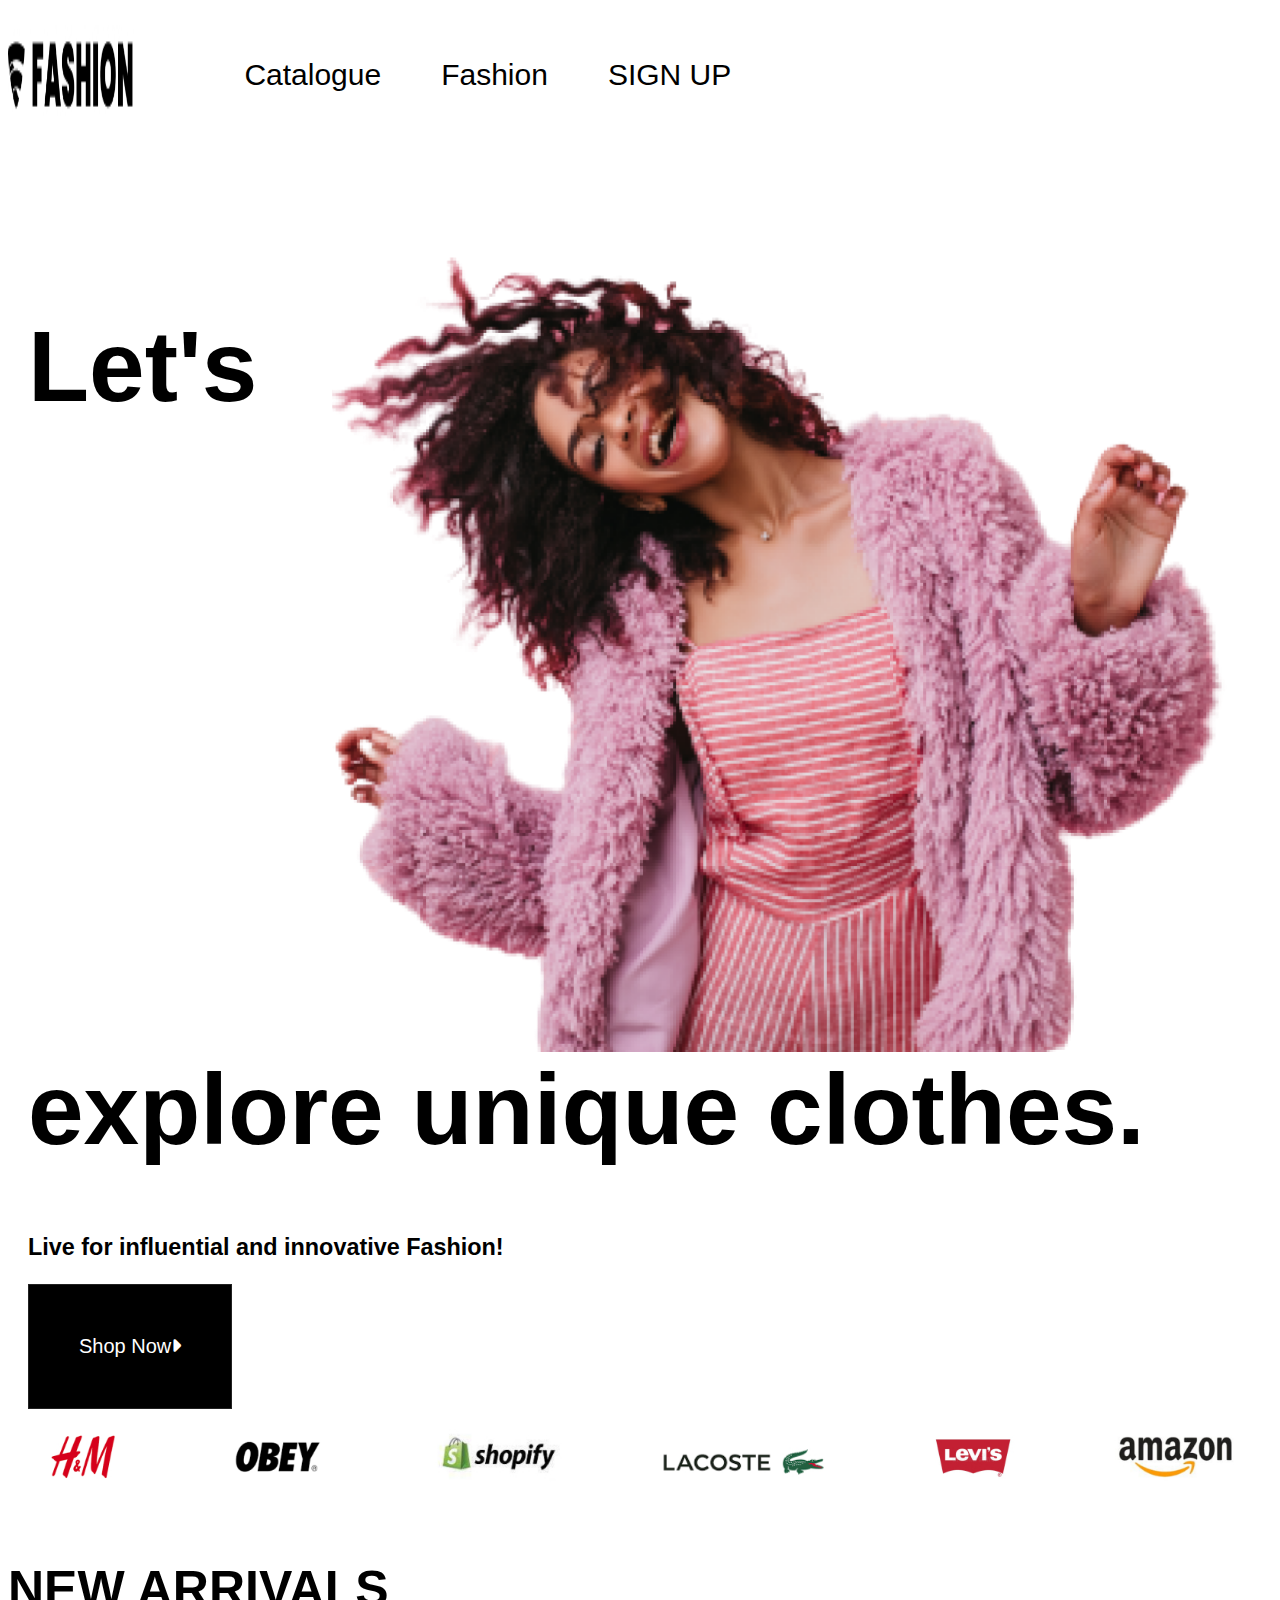
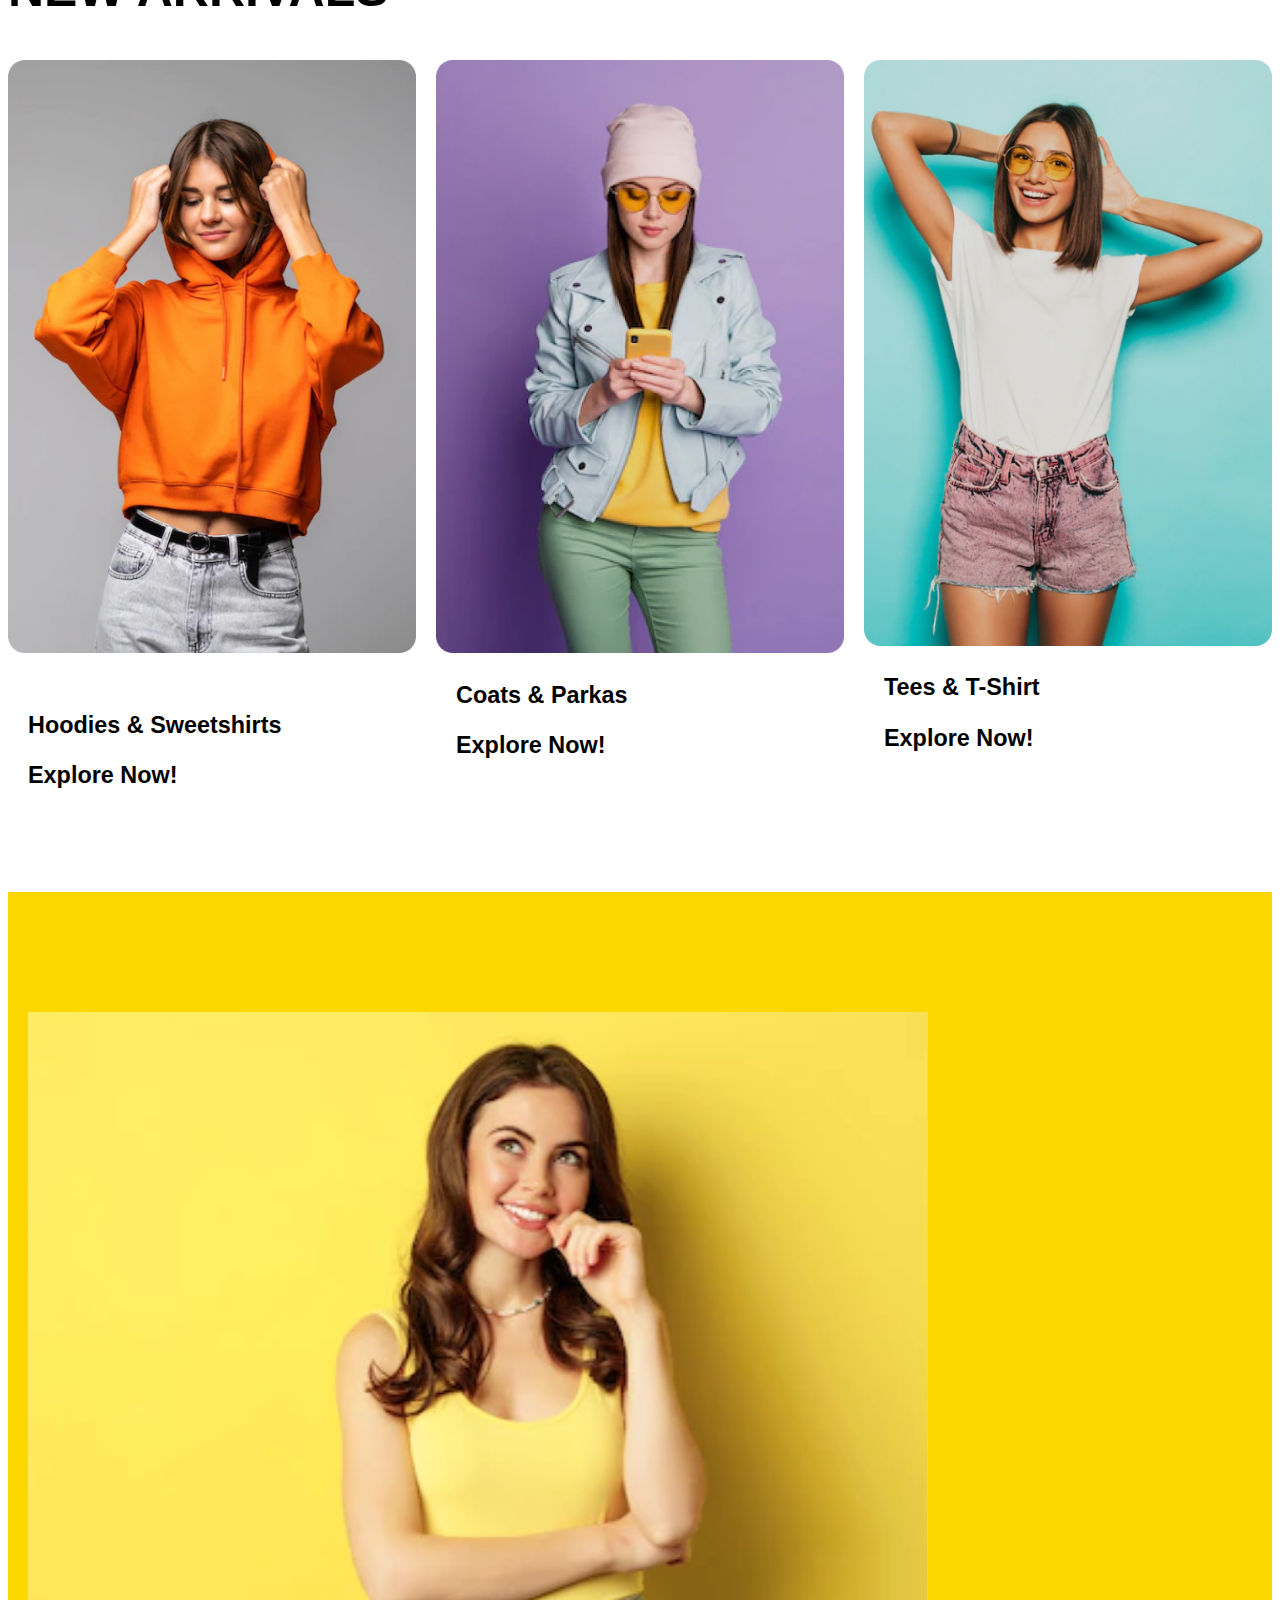
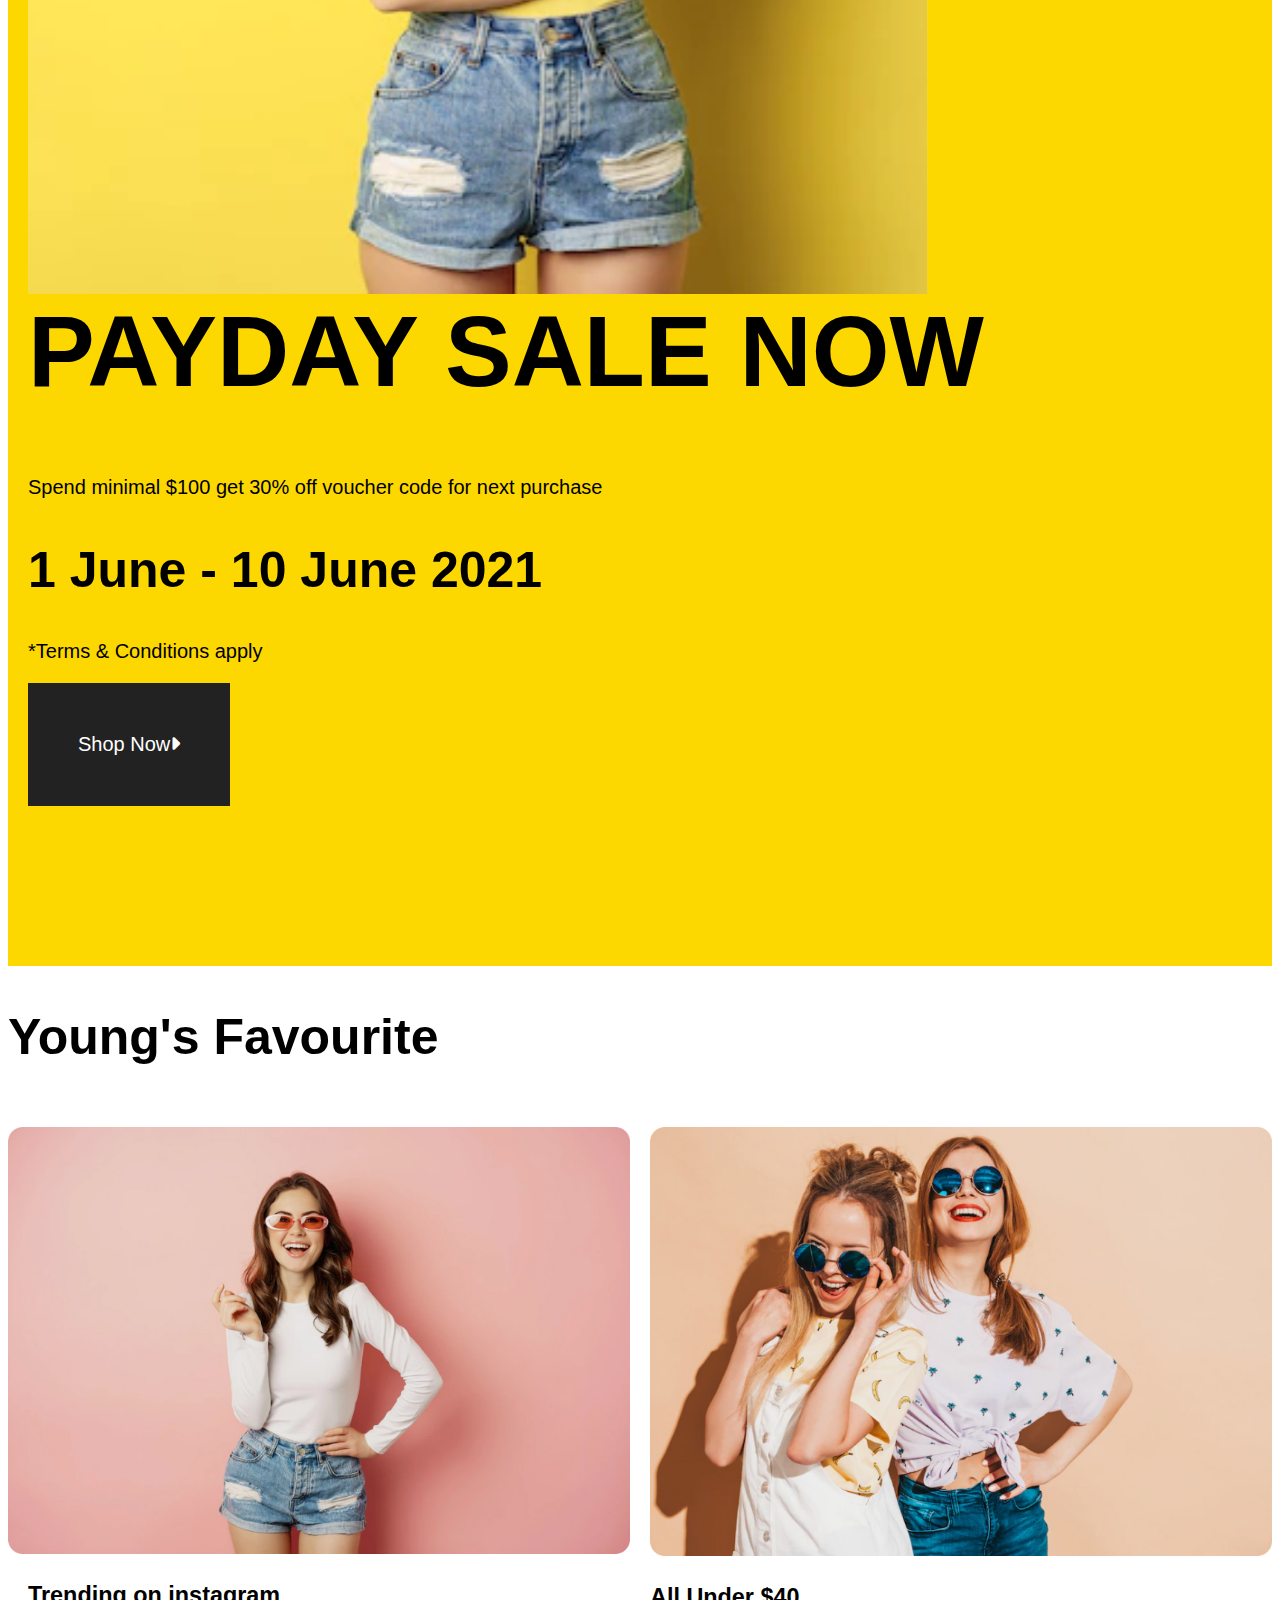
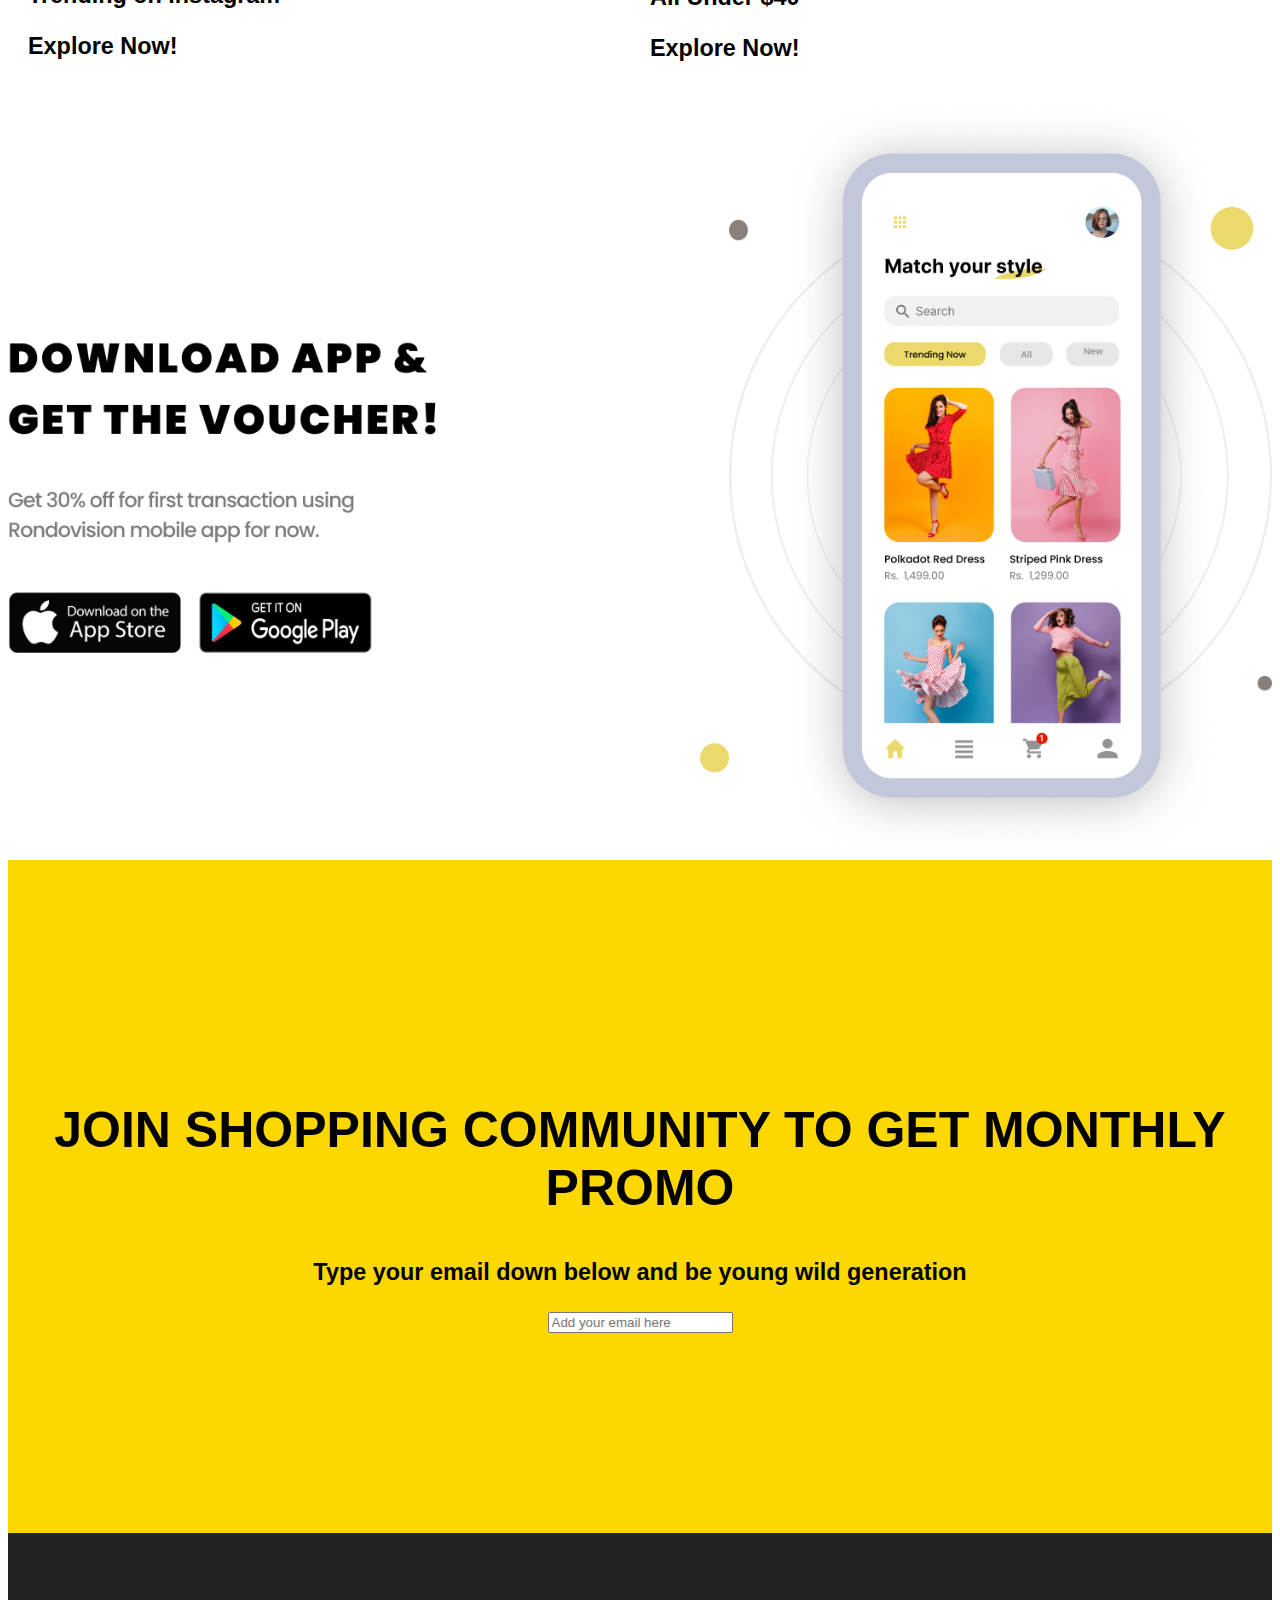
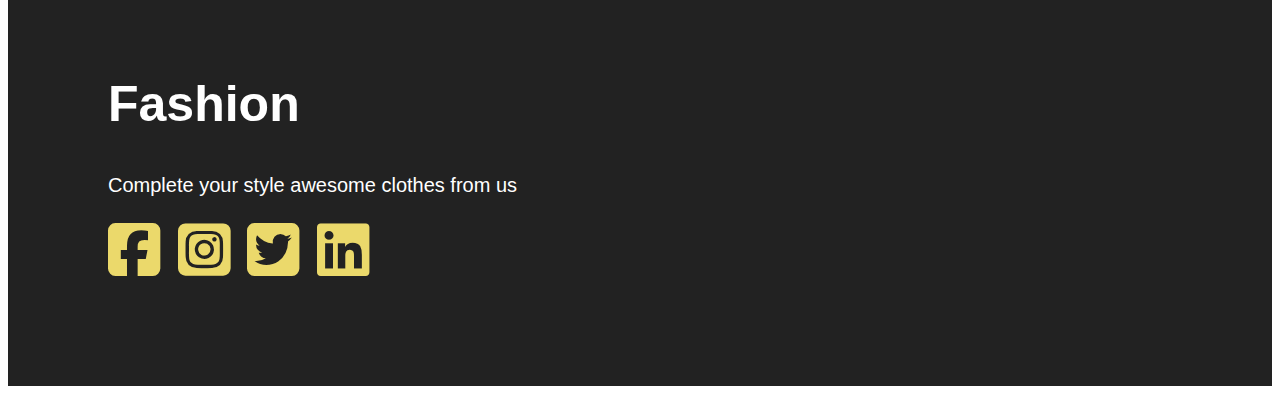
<file: index.html>
<!DOCTYPE html>
<html lang="en">

<head>
    <meta charset="UTF-8">
    <meta name="viewport" content="width=device-width, initial-scale=1.0">
    <title>Midterm</title>
    <!-- Icon liststyles -->
    <link rel="stylesheet" href="https://cdnjs.cloudflare.com/ajax/libs/font-awesome/6.5.1/css/all.min.css">
    <!-- Style sheet -->
    <link rel="stylesheet" href="css/main.css">
    <link rel="stylesheet" href="content.html">
    <link rel="stylesheet" href="contact.html">
</head>

<body>
    <!-- skip-links -->
    <ul class="skip-links">
        <li><a href="#hoodies">hoodies</a></li>
        <li><a href="#payday">payday</a></li>
        <li><a href="#promos">promos</a></li>
    </ul>
    <div class="container">
        <header role="banner">
            <!-- Navigation -->
            <nav class="main-nav">
                <img src="images/Frame 57.jpg" alt="logo">
                <ul role="navigation">
                    <ul class="nav-list">
                        <li><a href="index.html" aria-label="current">Catalogue</a></li>
                        <li><a href="content.html" aria-label="content">Fashion</a></li>
                        <li><a href="contact.html" aria-label="contact">SIGN UP</a></li>
                    </ul>
                </ul>
            </nav>
        </header>
        <!-- Main Page -->
        <main role="main">
            <section class="explores">
                <div class="explore">
                    <img src="images/incendiary-fantastically-beautiful-girl-coat-eco-fur-moves-fun-picture-lovely-lady-pink-clothes-removebg-preview 1.png"alt="pink-coat">
                    <h1>Let's explore unique clothes.</h1>
                    <h3>Live for influential and innovative Fashion!</h3>
                    <div class="us">
                        <a href="index.html" target="_blank">Shop Now<i class="fa-solid fa-caret-right"></i></a>
                    </div>
                </div>
            </section>
            <section class="eight" id="eight">
                <div class="abouts">
                    <img src="images/Frame 8.jpg" alt="applications">
                </div>
            </section>
            <h2>NEW ARRIVALS</h2>
            <!-- Services Cards -->
            <div class="cards">
                <section class="hoodies" id="hoodies">
                    <img src="images/Rectangle 20.jpg" alt="hoodie-girl">
                    <div class="hoodie">
                        <h3>Hoodies & Sweetshirts</h3>
                        <h3>Explore Now!</h3>
                </section>
                <section class="coats">
                    <img src="images/Rectangle 21.jpg" alt="coat-girl">
                    <div class="coat">
                        <h3>Coats & Parkas</h3>
                        <h3>Explore Now!</h3>
                    </div>
                </section>
                <section class="tees">
                    <img src="images/Rectangle 22.jpg" alt="tee-girl">
                    <div class="tee">
                        <h3>Tees & T-Shirt</h3>
                        <h3>Explore Now!</h3>
                    </div>
                </section>
            </div>
            <section>
                <div class="payday" id="payday">
                    <img src="images/image 12.svg" alt="hot-girl">
                    <h1>PAYDAY SALE NOW</h1>
                    <p>Spend minimal $100 get 30% off voucher code for next purchase</p>
                    <h2>1 June - 10 June 2021</h2>
                    <p>*Terms & Conditions apply</p>
                    <div class="sale">
                        <a href="index.html" target="_blank">Shop Now<i class="fa-solid fa-caret-right"></i></a>
                    </div>
                </div>
            </section>
            <h2>Young's Favourite</h2>
            <!-- Picture resolution cards -->
            <div class="card">
                <section class="trends" id="trends">
                    <picture>
                        <source srcset="images/Rectangle 49-960_x_658.jpg,
                                        images/Rectangle 49-1920_x_1317.jpg 2x,
                                        images/Rectangle 49-2880_x_1976.jpg 3x" media="(min-width 959px)" />
                        <source srcset="images/Rectangle 49-720_x_494.jpg,
                                        images/Rectangle 49-1440_x_988.jpg 2x,
                                        images/Rectangle 49-2160_x_1482.jpg 3x" media="(min-width 720px)" />
                        <source srcset="images/Rectangle 49-480_x_329.jpg,
                                        images/Rectangle 49-960_x_658.jpg 2x,
                                        images/Rectangle 49-1440_x_988.jpg 3x" media="(min-width 480px)" />
                        <source srcset="images/Rectangle 49-320_x_219.jpg,
                                        images/Rectangle 49-640_x_439.jpg 2x,
                                        images/Rectangle 49-960_x_658.jpg 3x" media="(min-width 320px)" />

                        <source srcset="images/Rectangle 49-480_x_329.jpg,
                                        images/Rectangle 49-960_x_658.jpg 2x,
                                        images/Rectangle 49-1440_x_988.jpg 3x" media="(max-width 960px)" />

                        <source srcset="images/Rectangle 49-640_x_439.jpg,
                                        images/Rectangle 49-1280_x_878.jpg 2x,
                                        images/Rectangle 49-1920_x_1317.jpg 3x" media="(max-width 1280px)" />

                        <source srcset="images/Rectangle 49-800_x_548.jpg,
                                        images/Rectangle 49-1600_x_1097.jpg 2x,
                                        images/Rectangle 49-2400_x_1646.jpg 3x" media="(max-width 1600px)" />

                        <img src="images/Rectangle 49.jpg" alt="tall-girl">

                    </picture>
                    <div class="trend">
                        <h3>Trending on instagram</h3>
                        <h3>
                            Explore Now!
                        </h3>
                    </div>
                </section>
                <section class="unders">
                    <picture>
                        <source srcset="images/Rectangle 50-960_x_661.jpg,
                                        images/Rectangle 50-1920_x_1323.jpg 2x,
                                        images/Rectangle 50-2880_x_1985.jpg 3x" media="(min-width 959px)" />
                        <source srcset="images/Rectangle 50-720_x_496.jpg,
                                        images/Rectangle 50-1440_x_992.jpg 2x,
                                        images/Rectangle 50-2160_x_1489.jpg 3x" media="(min-width 720px)" />
                        <source srcset="images/Rectangle 50-320_x_220.jpg,
                                        images/Rectangle 50-640_x_441.jpg 2x,
                                        images/Rectangle 50-960_x_661.jpg 3x" media="(min-width 480px)" />
                        <source srcset="images/Rectangle 50-320_x_220.jpg,
                                        images/Rectangle 50-640_x_441.jpg 2x,
                                        images/Rectangle 50-960_x_661.jpg 3x" media="(min-width 320px)" />

                        <source srcset="images/Rectangle 50-480_x_330.jpg,
                                        images/Rectangle 50-960_x_661.jpg 2x,
                                        images/Rectangle 50-1440_x_992.jpg 3x" media="(max-width 960px)" />

                        <source srcset="images/Rectangle 50-640_x_441.jpg,
                                        images/Rectangle 50-1280_x_882.jpg 2x,
                                        images/Rectangle 50-1920_x_1323.jpg 3x" media="(max-width 1280px)" />

                        <source srcset="images/Rectangle 50-800_x_551.jpg,
                                        images/Rectangle 50-1600_x_1103.jpg 2x,
                                        images/Rectangle 50-2400_x_1654.jpg 3x" media="(max-width 1600px)" />
                        <img src="images/Rectangle 50.jpg" alt="skinny-girl">
                    </picture>
                    <div class="Under">
                        <h3>All Under $40</h3>
                        <h3>Explore Now!</h3>
                    </div>
                </section>
            </div>
            <section>
                <div class="vouchers">
                    <img src="images/Vouchers.jpg" alt="vouchers">
                </div>
            </section>
            <!-- Promos textarea -->
            <section class="promos" id="promos">
                <div class="promo">
                    <h2>JOIN SHOPPING COMMUNITY TO GET MONTHLY PROMO</h2>
                    <h3>Type your email down below and be young wild generation</h3>
                    <form action="thanks.html">
                        <div class="email">
                            <input type="text" id="Add your email here" aria-label="Add your email here"
                                placeholder="Add your email here">
                            <label for="Add your email here"></label>
                        </div>
                    </form>
                </div>
            </section>
        </main>
        <!-- footer -->
        <footer role="socialmedia">
            <section class="site-footer">
                <h2>Fashion</h2>
                <p>Complete your style awesome clothes from us</p>
                <!-- icons -->
                <div class="icons">
                    <i class="fa-brands fa-square-facebook"></i>
                    <i class="fa-brands fa-square-instagram"></i>
                    <i class="fa-brands fa-square-twitter"></i>
                    <i class="fa-brands fa-linkedin"></i>
                </div>
            </section>
        </footer>
        </div>
</body>

</html>
</file>
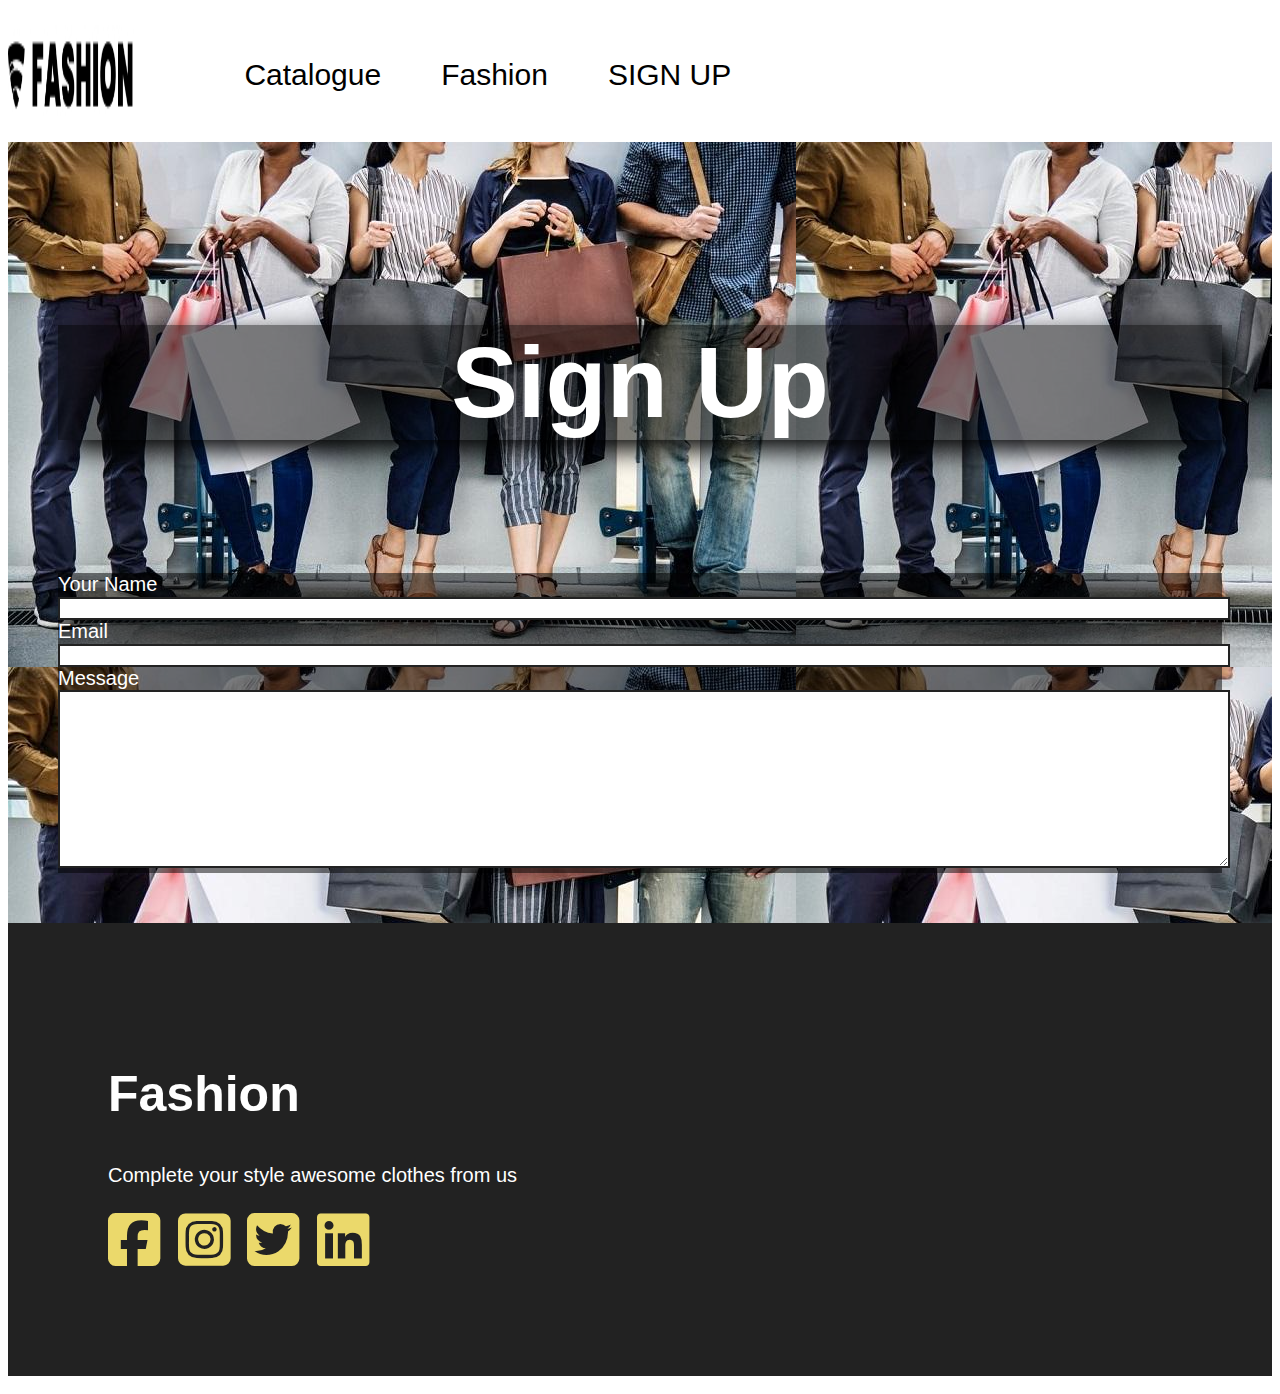
<file: contact.html>
<!DOCTYPE html>
<html lang="en">
<head>
    <meta charset="UTF-8">
    <meta name="viewport" content="width=device-width, initial-scale=1.0">
    <title>Midterm</title>
    <!-- Icon liststyles -->
     <link rel="stylesheet" href="https://cdnjs.cloudflare.com/ajax/libs/font-awesome/6.5.1/css/all.min.css">
    <!-- Style sheet -->
    <link rel="stylesheet" href="css/contact.css">
</head>
<body>
    <!-- skip-links -->
    <ul class="skip-links">
        <li><a href="#hoodies">hoodies</a></li>
        <li><a href="#payday">payday</a></li>
        <li><a href="#promos">promos</a></li>
    </ul>
    <div class="container">
        <header role="banner">
            <!-- Navigation -->
            <nav class="main-nav">
                <img src="images/Frame 57.jpg" alt="logo">
                <ul role="navigation">
                    <ul class="nav-list">
                        <li><a href="index.html" aria-label="current">Catalogue</a></li>
                        <li><a href="content.html" aria-label="content">Fashion</a></li>
                        <li><a href="contact.html" aria-label="contact">SIGN UP</a></li>
                    </ul>
                 </ul>
            </nav>
        </header>
        <!-- Main -->
        <main role="main">
            <!-- Contact Info -->
            <section class="contact" id="contact">
                <h4>Sign Up</h4>
                <form action="thanks.html">
                    <div>
                        <label for="fullname">Your Name</label>
                        <input type="text" id="fullname" aria-label="fullname">
                    </div>
                    <div>
                        <label for="email">Email</label>
                        <input type="email" id="email" aria-label="email">
                    </div>
                    <div>
                        <label for="message">Message</label>
                        <textarea aria-label="message" rows="10" id="message"></textarea>
                    </div>
                </form>
             </section> 
        </main>
        <!-- Footer -->
        <footer role="socialmedia">
            <section class="site-footer">
                <h2>Fashion</h2>
                <p>Complete your style awesome clothes from us</p>
                <!-- icons -->
                <div class="icons">
                    <i class="fa-brands fa-square-facebook"></i>
                    <i class="fa-brands fa-square-instagram"></i>
                    <i class="fa-brands fa-square-twitter"></i>
                    <i class="fa-brands fa-linkedin"></i>
                </div>
            </section>
        </footer>
    </div>
</body>
</html>
</file>
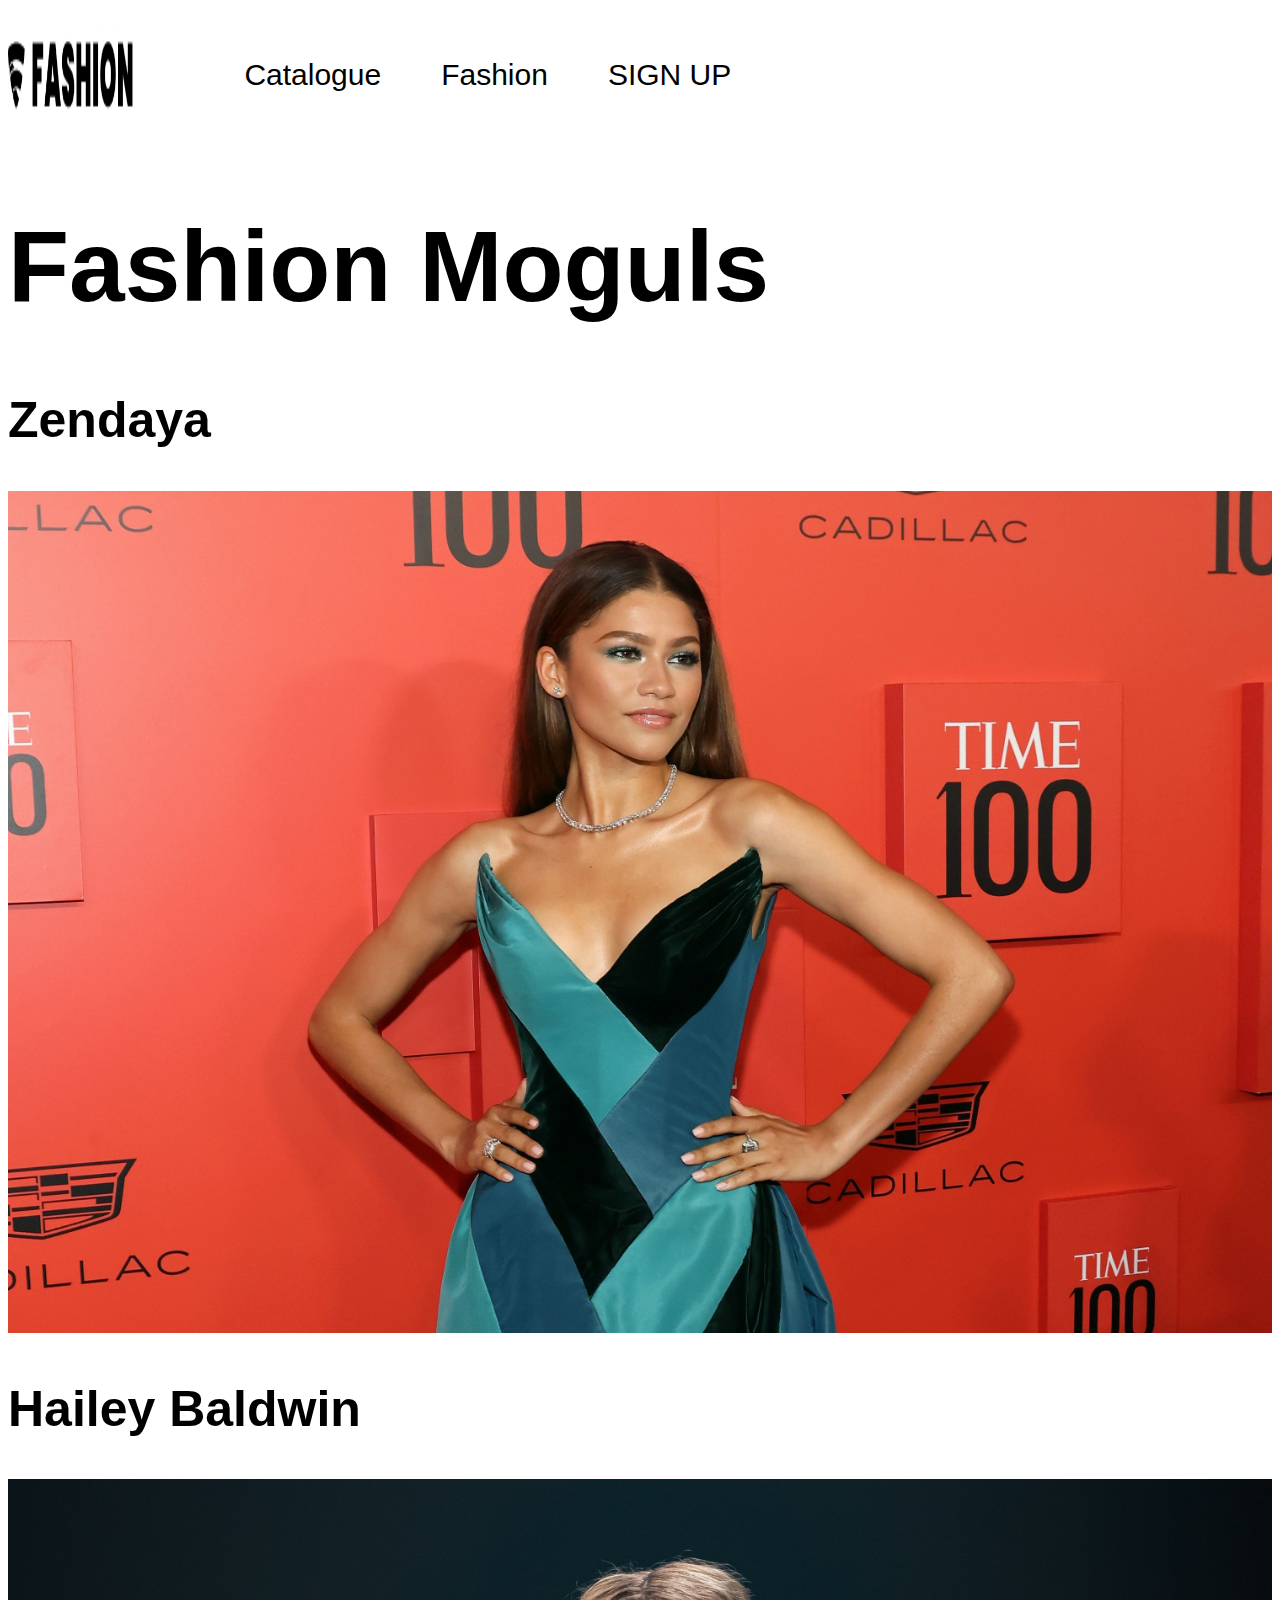
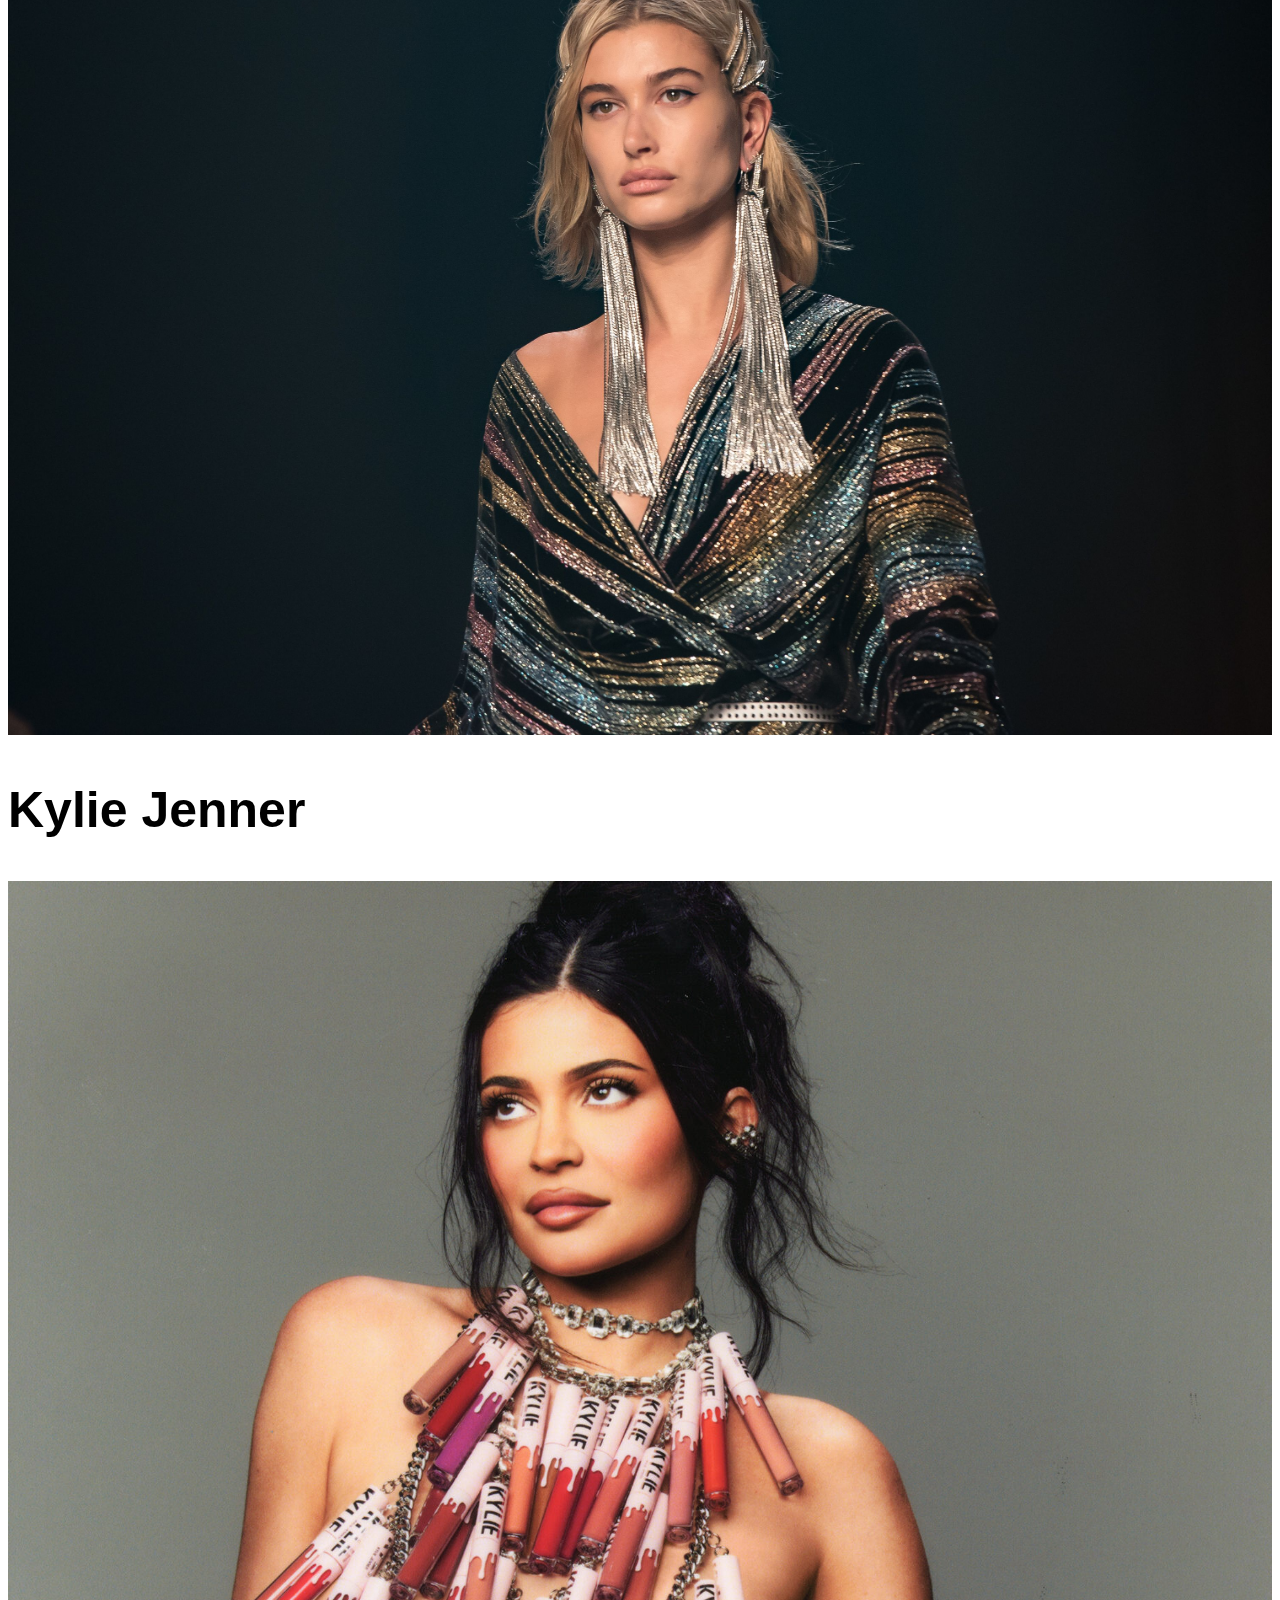
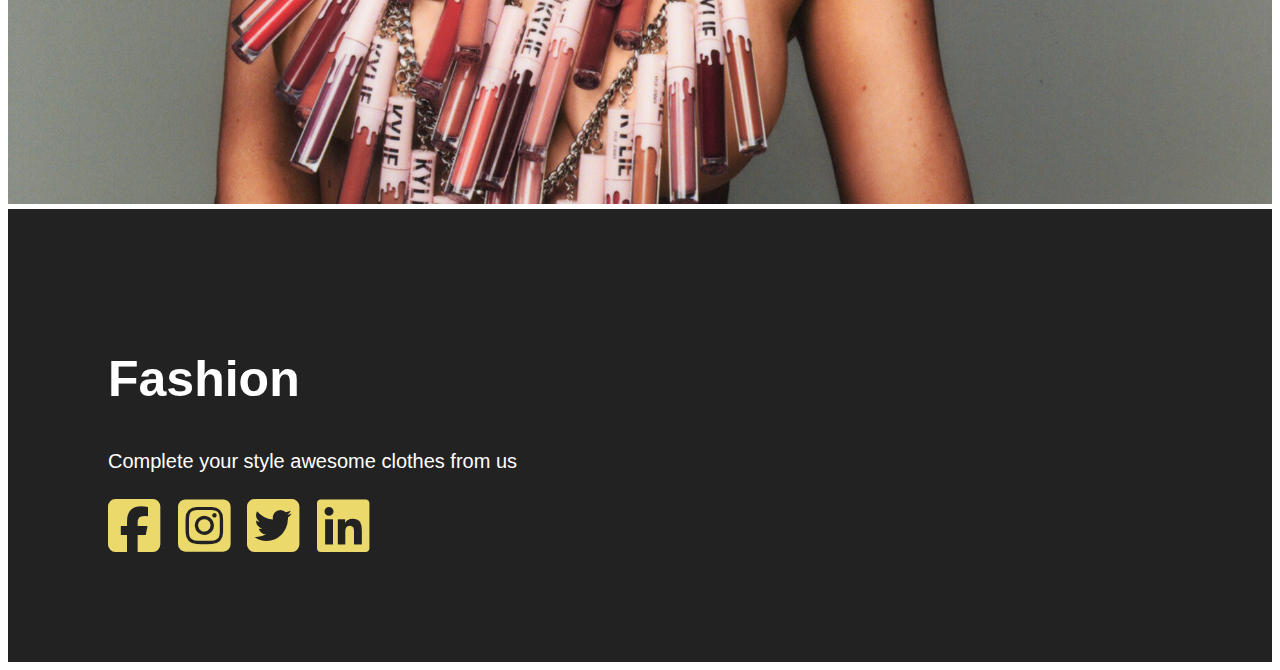
<file: content.html>
<!DOCTYPE html>
<html lang="en">
<head>
    <meta charset="UTF-8">
    <meta name="viewport" content="width=device-width, initial-scale=1.0">
    <title>Midterm</title>
    <!-- Icon liststyles -->
     <link rel="stylesheet" href="https://cdnjs.cloudflare.com/ajax/libs/font-awesome/6.5.1/css/all.min.css">
    <!-- Style sheet -->
    <link rel="stylesheet" href="css/content.css">
</head>
<body>
    <!-- skip-links -->
    <ul class="skip-links">
        <li><a href="#hoodies">hoodies</a></li>
        <li><a href="#payday">payday</a></li>
        <li><a href="#promos">promos</a></li>
    </ul>
    <div class="container">
        <header role="banner">
            <!-- Navigation -->
            <nav class="main-nav">
                <img src="images/Frame 57.jpg" alt="logo">
                <ul role="navigation">
                    <ul class="nav-list">
                        <li><a href="index.html" aria-label="current">Catalogue</a></li>
                        <li><a href="content.html" aria-label="content">Fashion</a></li>
                        <li><a href="contact.html" aria-label="contact">SIGN UP</a></li>
                    </ul>
                </ul>
            </nav>
        </header>
        </nav> 
        <!-- Main -->
        <main role="main">
            <section class="fashion">
                <h1>Fashion Moguls</h1>
            </section>
            <section>
                <h2>Zendaya</h2>
                <img src="images/zendaya-attends-the-2022-time-100-gala-at-frederick-p-rose-news-photo-1654798657.jpg" alt="Zendaya">
            </section>
            <section>
                <h2>Hailey Baldwin</h2>
                <img src="images/180709153315-hailey-baldwin-1.jpg" alt="Hailey">
            </section>
            <section>
                <h2>Kylie Jenner</h2>
                <img src="images/see_Ky_AOH_RGB-1-e1663250981348.jpg" alt="Kylie">
            </section>
        </main>
        <!-- footer -->
        <footer role="socialmedia">
            <section class="site-footer">
                <h2>Fashion</h2>
                <p>Complete your style awesome clothes from us</p>
                <!-- icon -->
                <div class="icons">
                    <i class="fa-brands fa-square-facebook"></i>
                    <i class="fa-brands fa-square-instagram"></i>
                    <i class="fa-brands fa-square-twitter"></i>
                    <i class="fa-brands fa-linkedin"></i>
                </div>
            </section>
        </footer>
    </div>
</body>
</html>
</file>
<file: css/main.css>
/* BODY STYLES */
.container {
    max-width: 100%;
    margin: 0 auto;
    font-size: 17px;
    font-family: 'open sans', sans-serif;
}
/* skip-links styling */
.skip-links {
    list-style: none;
    margin: 0;
    padding: 0;
  }
  
  .skip-links a {
    position: absolute;
    top: -3em;
    background-color: black;
    color: white;
    padding: .5em 1em;
    font-weight: bold;
  }
  
  .skip-links a:focus {
    top: 0;
  }
/*NAVIGATION*/
.main-nav img {
    max-width: 10%;
}

.main-nav {
    background-color: white;
    padding-bottom: 0;
}
.nav-list li  {
    list-style: none;
    padding: 1.5em;
    
}
.nav-list {
    text-align: right;
    display: flex;
}
.nav-list li a {
    color: black;
    text-decoration: none;
    text-align: right;
    font-size: 1.5em;
}
h1 {
    font-size: 2.5em;
}
h2 {
    font-size: 1em;
}
/* Card styles */
.explore {
    background: dark white;
    background-size: cover;
    padding-top: 100px;
    padding-left: 20px;
    padding-right: 20px;
    padding-bottom: 20px;
}

.abouts {
    padding-bottom: 30px;
    padding-left: 30px;
    padding-right: 30px;
}
.hoodies {
    background-color: white;
    padding-bottom: 20px;
    padding-top: 0;
    margin-top: 0;
}
.hoodie {
    background-color: white;
    padding-top: 30px;
    padding-bottom: 20px;
    padding-left: 20px;
    padding-right: 20px;
}
.coats {
    background-color: white;
}
.coat {
    background-color: white;
    padding-left: 20px;
    padding-right: 20px;
    padding-bottom: 20px;
}
.tees {
    background-color: white;
}
.tee {
    background-color: white;
    padding-left: 20px;
    padding-right: 20px;
    padding-bottom: 20px;
}

.trends {
    background-color: white;
}
.trend {
    background-color: white;
    padding-left: 20px;
    padding-right: 20px;
    padding-bottom: 20px;
}
.unders {
    background-color: white;
}
.under {
    background-color: white;
    padding-left: 20px;
    padding-right: 20px;
    padding-bottom: 20px;
}
.payday {
    background-color: #FCD800;
    margin-top: 2em;
    padding-top: 6em;
    padding-bottom: 8em;
    color: black;
    padding-left: 20px;
    padding-right: 20px;
}
.promo {
    background-color: #FCD800;
    padding-top: 200px;
    padding-bottom: 200px;
    text-align: center;
}

/* BUTTON STYLES */
.us {
    background-color: black;
    text-decoration: none;
    display: inline-block;
    padding: 25px;
    border: 1px solid #222;    
}
.us a {
    color: white;
    text-decoration: none;
}
.sale {
    background-color: #222;
    display: inline-block;
    padding: 2px;
} 
.sale a {
    color: white;
    text-decoration: none;
}

/* STYLING IMAGES */

img  {
    width: 100%;
}
.explore img{
    width: 400px;
    float: right;
    margin: 0 auto;
  }
  .payday img{
     width: 400px;
     float: left;
     margin: 0 auto;
  }
/* STYLING ICONS */
.icons {
    color:#EBD96B;
    font-size: 3em;
}
/* FOOTER STYLES */

.site-footer {
    background-color: #222;
    margin: 0;
   padding: 100px;
   color: white;
}
/***********************
    MEDIA QUERY 760px
***********************/
@media screen and (min-width:760px) {
    /* DESKTOP STYLES */
    .container {
        max-width: 100%;
        margin: 0 auto;
        font-size: 20px;
    }
    /* Navigation */
    .nav-list{
        display: flex;
        justify-content: space-around;
     }

     .main-nav {
        display: flex;
     }
     .explore img{
       width: 900px;
       float: right;
       margin-right: 1em;
     }
     .payday img{
        width: 900px;
        float: left;
        margin-right: 1em;
     }
     /* Service Cards */
     .cards {
        display: grid;
        grid-template-columns: repeat(6, 1fr);
        grid-template-rows: repeat(1, 1fr);
        row-gap: 1em;
        column-gap: 1em;
     }

     .hoodies {
        grid-column: 1 / span 2 ;
        grid-row: 1;
     }

     .coats {
        grid-column: 3 / span 2 ;
        grid-row: 1;
     }

     .tees {
        grid-column: 5 / span 2;
        grid-row: 1;
     }
     .card {
        display: grid;
        grid-template-columns: repeat(6, 1fr);
        grid-template-rows: repeat(1, 1fr);
        row-gap: 1em;
        column-gap: 1em;
     }
     .trends {
        grid-column: 1 / span 3;
        grid-row: 2;
     }

     .unders {
        grid-column: 4 / span 3;
        grid-row: 2;
     }
     h1 {
        font-size: 5em;
    }
    h2 {
        font-size: 2.5em;
    }
    /* BUTTON STYLES */
.us {
    background-color: black;
    text-decoration: none;
    display: inline-block;
    padding: 50px;
    border: 1px solid #222;    
}
.us a {
    color: white;
    text-decoration: none;
}
.sale {
    background-color: #222;
    display: inline-block;
    padding: 50px;
} 
.sale a {
    color: white;
    text-decoration: none;
}

}
</file>
<file: css/contact.css>
/* BODY STYLES */
.container {
    max-width: 100%;
    margin: 0 auto;
    font-size: 17px;
    font-family: 'open sans', sans-serif;
    color: white;
}
/* skip-links styling */
.skip-links {
    list-style: none;
    margin: 0;
    padding: 0;
  }
  
  .skip-links a {
    position: absolute;
    top: -3em;
    background-color: black;
    color: white;
    padding: .5em 1em;
    font-weight: bold;
  }
  
  .skip-links a:focus {
    top: 0;
  }
/*NAVIGATION*/
.main-nav img {
    max-width: 10%;
}

.main-nav {
    background-color: white;
    padding-bottom: 0;
}
.nav-list li  {
    list-style: none;
    padding: 1.5em;
    
}
.nav-list{
    text-align: right;
    display: flex;
}
.nav-list li a {
    color: black;
    text-decoration: none;
    text-align: right;
    font-size: 1.5em;
}
.contact {
    background-image: url(../images/fashion-marketing-tips.jpg);
    padding: 2em;
}

h4 {
    font-size: 5em;
    text-align: center;
    box-shadow: 10px 10px 25px black;
    background-color: rgba(0, 0, 0, 0.50);
}
form input, textarea{
    align-content: end;
    font-size: 15px;
    width: 100%;
    border: 2px solid#222;  
}
form ::placeholder {
    font-size: 1em;
}
form {
    color: white;
    background-color: rgba(0, 0, 0, 0.50);
}
/* STYLING ICONS */
.icons {
    color:#EBD96B;
    font-size: 3em;
}
/* FOOTER STYLES */
.site-footer {
    background-color: #222;
    margin: 0;
   padding: 100px;
   color: white;
}
@media screen and (min-width:760px) {
    /* DESKTOP STYLES */
    .container {
        font-size: 20px;
    }
    /* Navigation */
    .nav-list{
        display: flex;
        justify-content: space-around;
     }

     .main-nav {
        display: flex;
     }
     .contact {
        padding: 50px;
    }
    h2 {
        font-size: 2.5em;
    }
    }
</file>
<file: css/content.css>
/* BODY STYLES */
.container {
    max-width: 100%;
    margin: 0 auto;
    font-size: 17px;
    font-family: 'open sans', sans-serif;
    color:black;
}
/* Image styling */
img {
    max-width: 100%;
}
/* skip-links styling*/
.skip-links {
    list-style: none;
    margin: 0;
    padding: 0;
  }
  
  .skip-links a {
    position: absolute;
    top: -3em;
    background-color: black;
    color: white;
    padding: .5em 1em;
    font-weight: bold;
  }
  
  .skip-links a:focus {
    top: 0;
  }
/*NAVIGATION*/
.main-nav img {
    max-width: 10%;
}

.main-nav {
    background-color: white;
    padding-bottom: 0;
}
.nav-list li  {
    list-style: none;
    padding: 1.5em;
    
}
.nav-list {
    text-align: right;
    display: flex;
}
.nav-list li a {
    color: black;
    text-decoration: none;
    text-align: right;
    font-size: 1.5em;
}
h1 {
    font-size: 3em;
}
/* STYLING ICONS */
.icons {
    color:#EBD96B;
    font-size: 3em;
}
.site-footer {
    background-color: #222;
    margin: 0;
   padding: 100px;
   color: white;
}
@media screen and (min-width:760px) {
    /* DESKTOP STYLES */
    .container {
        font-size: 20px;
    }
    /* Navigation */
    .nav-list {
        display: flex;
        justify-content: space-around;
     }

     .main-nav {
        display: flex;
     }
     /* fonts */
    h1 {
        font-size: 5em;
    }
    h2 {
        font-size: 2.5em;
    }
    img {
        max-width: 100%;
    }
    }
</file>
